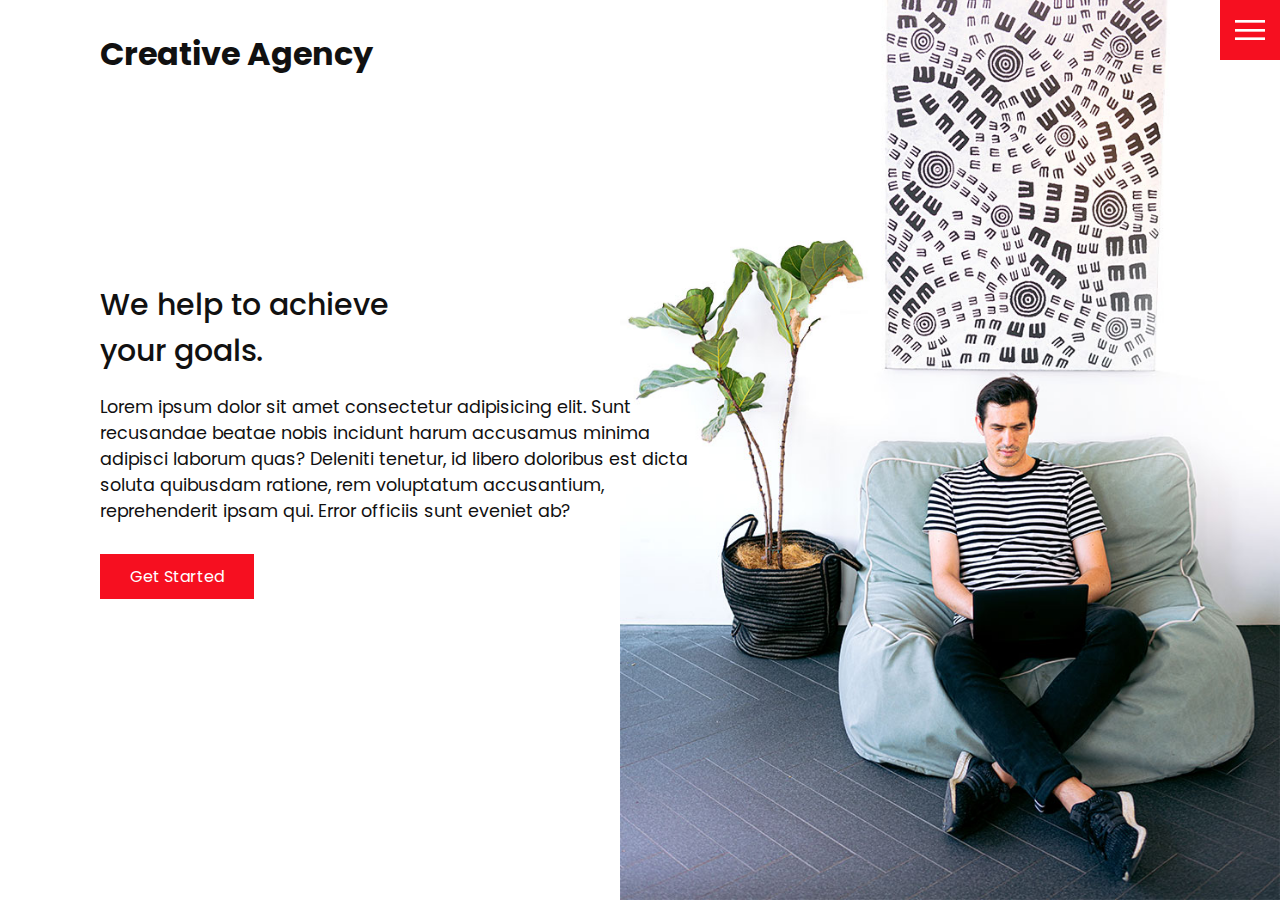
<file: index.html>
<!DOCTYPE html>
<html lang="en">
  <head>
    <meta charset="UTF-8" />
    <meta http-equiv="X-UA-Compatible" content="IE=edge" />
    <meta name="viewport" content="width=device-width, initial-scale=1.0" />
    <title>Creative Agency</title>
    <link rel="stylesheet" href="css/style.css" />
  </head>
  <body>
    <header>
      <div class="logo">Creative Agency</div>
      <div class="toggle"></div>
      <div class="navigation">
        <ul>
          <li><a href="index.html">Home</a></li>
          <li><a href="services.html">Services</a></li>
          <li><a href="work.html">Work</a></li>
          <li><a href="contact.html">Contact</a></li>
        </ul>
        <div class="social-bar">
          <ul>
            <li>
              <a href="https://facebook.com"
                ><img
                  src="images/facebook.png"
                  alt="facebook logo"
                  target="_blank"
              /></a>
            </li>
            <li>
              <a href="https://twitter.com"
                ><img
                  src="images/twitter.png"
                  alt="twitter logo"
                  target="_blank"
              /></a>
            </li>
            <li>
              <a href="https://instagram.com"
                ><img
                  src="images/instagram.png"
                  alt="instagram logo"
                  target="_blank"
              /></a>
            </li>
          </ul>
          <a href="mailto:you@email.com" class="email-icon"
            ><img src="images/email.png" alt="At the rate icon"
          /></a>
        </div>
      </div>
    </header>

    <section class="home">
      <img src="images/home-img.jpg" class="home-img" alt="" />
      <div class="home-content">
        <h1>
          We help to achieve<br />
          your goals.
        </h1>
        <p>
          Lorem ipsum dolor sit amet consectetur adipisicing elit. Sunt
          recusandae beatae nobis incidunt harum accusamus minima adipisci
          laborum quas? Deleniti tenetur, id libero doloribus est dicta soluta
          quibusdam ratione, rem voluptatum accusantium, reprehenderit ipsam
          qui. Error officiis sunt eveniet ab?
        </p>
        <a href="contact.html" class="btn">Get Started</a>
      </div>
    </section>

    <footer></footer>
    <script src="js/script.js"></script>
  </body>
</html>
</file>
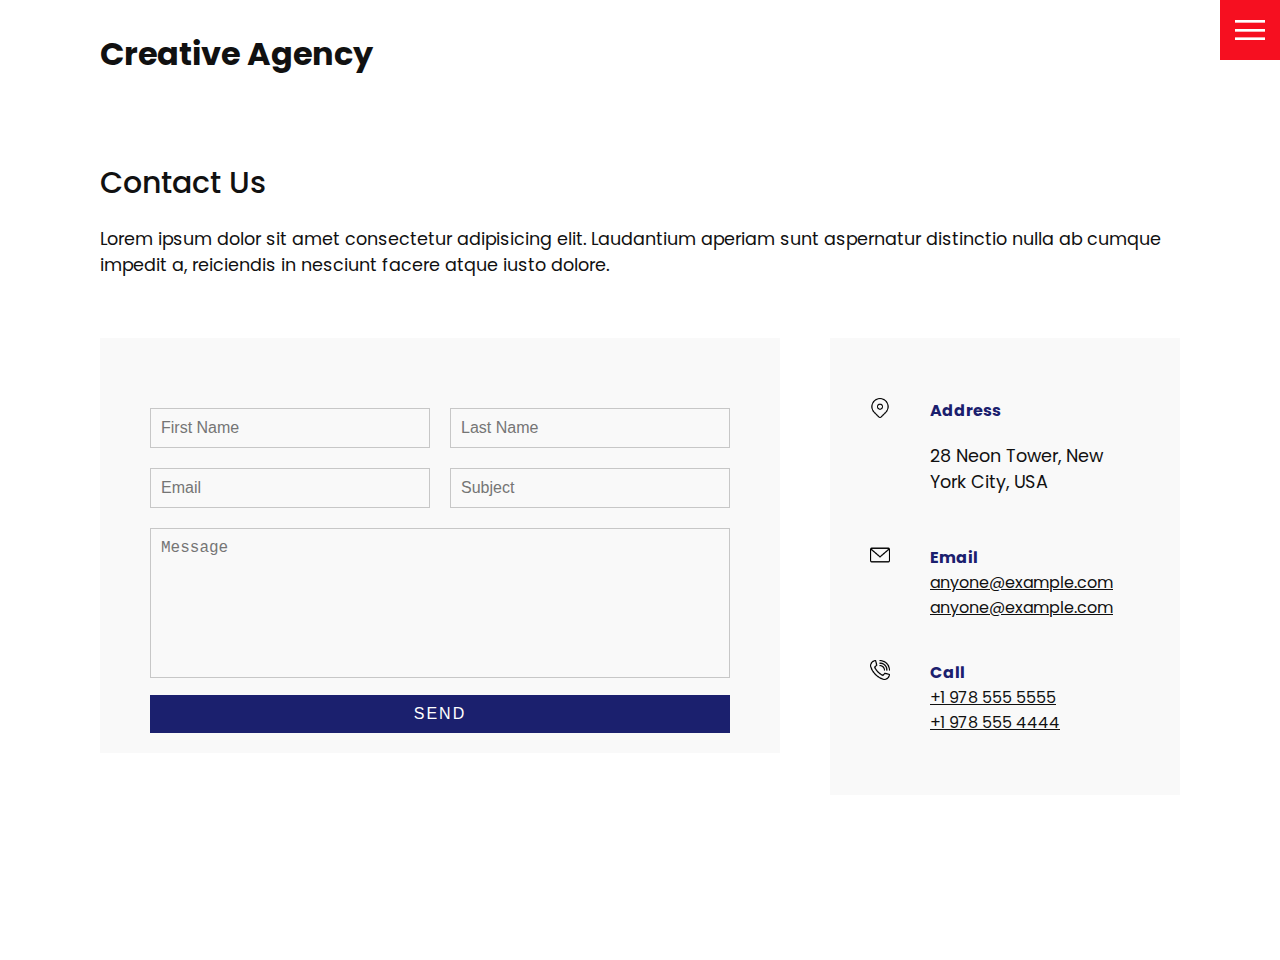
<file: contact.html>
<!DOCTYPE html>
<html lang="en">
  <head>
    <meta charset="UTF-8" />
    <meta http-equiv="X-UA-Compatible" content="IE=edge" />
    <meta name="viewport" content="width=device-width, initial-scale=1.0" />
    <title>Creative Agency</title>
    <link rel="stylesheet" href="css/style.css" />
  </head>
  <body>
    <header>
      <div class="logo">Creative Agency</div>
      <div class="toggle"></div>
      <div class="navigation">
        <ul>
          <li><a href="index.html">Home</a></li>
          <li><a href="services.html">Services</a></li>
          <li><a href="work.html">Work</a></li>
          <li><a href="contact.html">Contact</a></li>
        </ul>
        <div class="social-bar">
          <ul>
            <li>
              <a href="https://facebook.com"
                ><img
                  src="images/facebook.png"
                  alt="facebook logo"
                  target="_blank"
              /></a>
            </li>
            <li>
              <a href="https://twitter.com"
                ><img
                  src="images/twitter.png"
                  alt="twitter logo"
                  target="_blank"
              /></a>
            </li>
            <li>
              <a href="https://instagram.com"
                ><img
                  src="images/instagram.png"
                  alt="instagram logo"
                  target="_blank"
              /></a>
            </li>
          </ul>
          <a href="mailto:you@email.com" class="email-icon"
            ><img src="images/email.png" alt="At the rate icon"
          /></a>
        </div>
      </div>
    </header>

    <section>
      <div class="title">
        <h1>Contact Us</h1>
        <p>
          Lorem ipsum dolor sit amet consectetur adipisicing elit. Laudantium
          aperiam sunt aspernatur distinctio nulla ab cumque impedit a,
          reiciendis in nesciunt facere atque iusto dolore.
        </p>
      </div>
      <div class="contact">
        <div class="contact-form">
          <form>
            <div class="row">
              <div class="input50">
                <input type="text " placeholder="First Name" />
              </div>
              <div class="input50">
                <input type="text " placeholder="Last Name" />
              </div>
            </div>

            <div class="row">
              <div class="input50">
                <input type="email " placeholder="Email" />
              </div>
              <div class="input50">
                <input type="text " placeholder="Subject" />
              </div>
            </div>

            <div class="row">
              <div class="input100">
                <textarea placeholder="Message"></textarea>
              </div>
            </div>
            <div class="row">
              <div class="input100">
                <input type="submit" value="Send" />
              </div>
            </div>
          </form>
        </div>

        <div class="contact-info">
          <div class="info-box">
            <img src="images/address.png" class="contact-icon" alt="" />
            <div class="details">
              <h4>Address</h4>
              <p>28 Neon Tower, New York City, USA</p>
            </div>
          </div>
          <div class="info-box">
            <img src="images/email2.png" class="contact-icon" alt="" />
            <div class="details">
              <h4>Email</h4>
              <a href="emailto:anyone@example.com">anyone@example.com</a>
              <a href="emailto:anyone@example.com">anyone@example.com</a>
            </div>
          </div>
          <div class="info-box">
            <img src="images/call.png" class="contact-icon" alt="" />
            <div class="details">
              <h4>Call</h4>
              <a href="tel:+19875555555">+1 978 555 5555</a><br />
              <a href="tel:+19875554444">+1 978 555 4444</a>
            </div>
          </div>
        </div>
      </div>
    </section>

    <footer></footer>
    <script src="js/script.js"></script>
  </body>
</html>
</file>
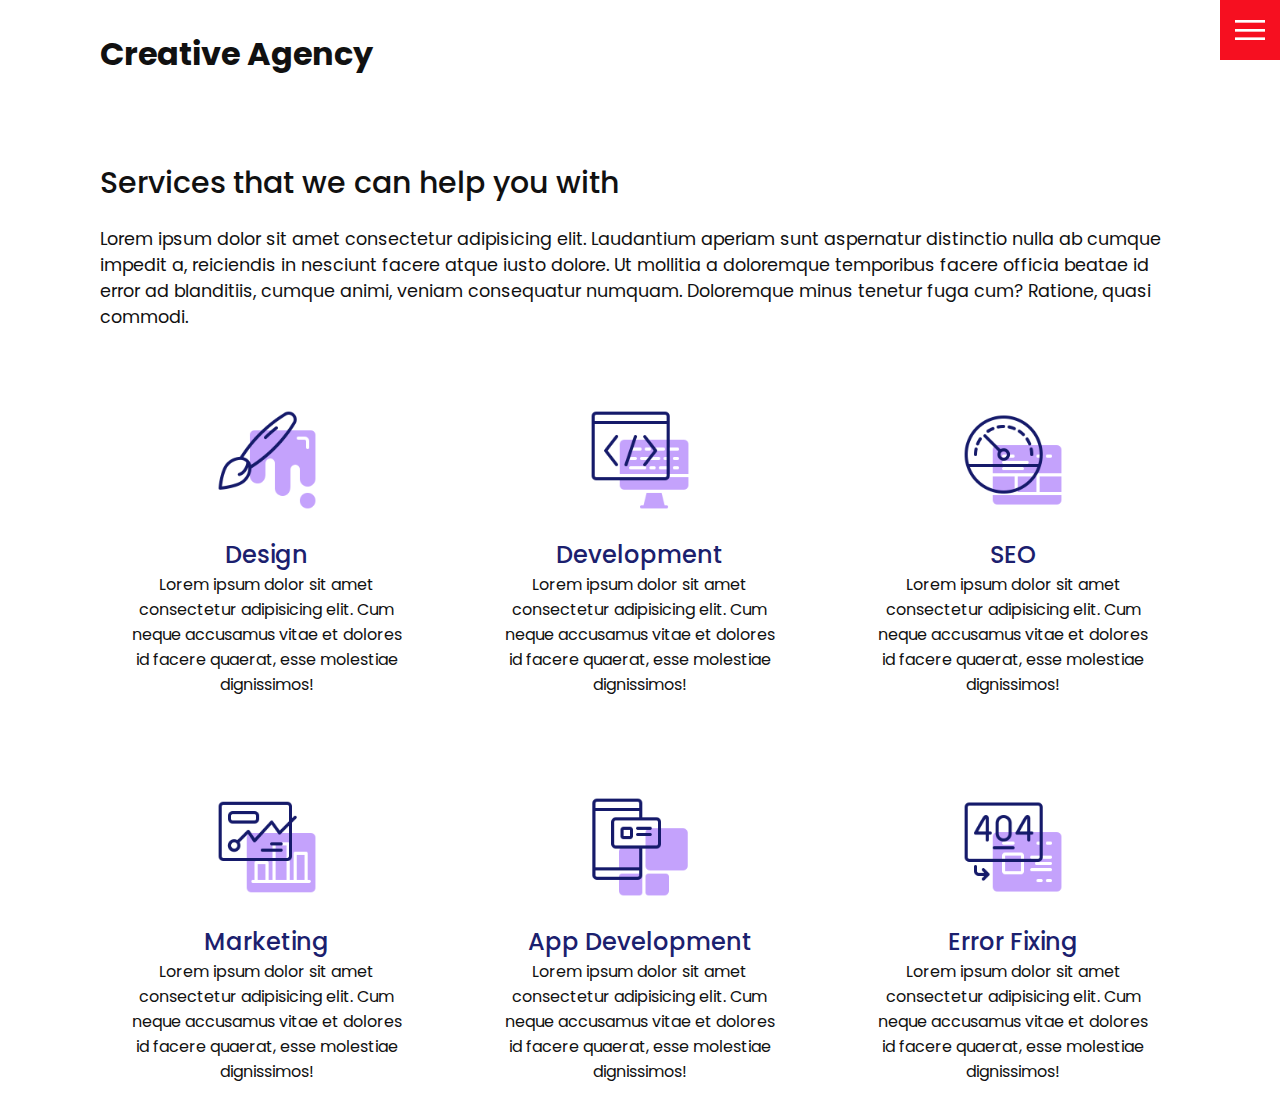
<file: services.html>
<!DOCTYPE html>
<html lang="en">
  <head>
    <meta charset="UTF-8" />
    <meta http-equiv="X-UA-Compatible" content="IE=edge" />
    <meta name="viewport" content="width=device-width, initial-scale=1.0" />
    <title>Creative Agency</title>
    <link rel="stylesheet" href="css/style.css" />
  </head>
  <body>
    <header>
      <div class="logo">Creative Agency</div>
      <div class="toggle"></div>
      <div class="navigation">
        <ul>
          <li><a href="index.html">Home</a></li>
          <li><a href="services.html">Services</a></li>
          <li><a href="work.html">Work</a></li>
          <li><a href="contact.html">Contact</a></li>
        </ul>
        <div class="social-bar">
          <ul>
            <li>
              <a href="https://facebook.com"
                ><img
                  src="images/facebook.png"
                  alt="facebook logo"
                  target="_blank"
              /></a>
            </li>
            <li>
              <a href="https://twitter.com"
                ><img
                  src="images/twitter.png"
                  alt="twitter logo"
                  target="_blank"
              /></a>
            </li>
            <li>
              <a href="https://instagram.com"
                ><img
                  src="images/instagram.png"
                  alt="instagram logo"
                  target="_blank"
              /></a>
            </li>
          </ul>
          <a href="mailto:you@email.com" class="email-icon"
            ><img src="images/email.png" alt="At the rate icon"
          /></a>
        </div>
      </div>
    </header>

    <section>
      <div class="title">
        <h1>Services that we can help you with</h1>
        <p>
          Lorem ipsum dolor sit amet consectetur adipisicing elit. Laudantium
          aperiam sunt aspernatur distinctio nulla ab cumque impedit a,
          reiciendis in nesciunt facere atque iusto dolore. Ut mollitia a
          doloremque temporibus facere officia beatae id error ad blanditiis,
          cumque animi, veniam consequatur numquam. Doloremque minus tenetur
          fuga cum? Ratione, quasi commodi.
        </p>
      </div>
      <div class="services">
        <div class="service">
          <div class="icon">
            <img src="images/001.png" alt="" />
          </div>
          <h2>Design</h2>
          Lorem ipsum dolor sit amet consectetur adipisicing elit. Cum neque
          accusamus vitae et dolores id facere quaerat, esse molestiae
          dignissimos!
        </div>
        <div class="service">
          <div class="icon">
            <img src="images/002.png" alt="" />
          </div>
          <h2>Development</h2>
          Lorem ipsum dolor sit amet consectetur adipisicing elit. Cum neque
          accusamus vitae et dolores id facere quaerat, esse molestiae
          dignissimos!
        </div>
        <div class="service">
          <div class="icon">
            <img src="images/003.png" alt="" />
          </div>
          <h2>SEO</h2>
          Lorem ipsum dolor sit amet consectetur adipisicing elit. Cum neque
          accusamus vitae et dolores id facere quaerat, esse molestiae
          dignissimos!
        </div>
        <div class="service">
          <div class="icon">
            <img src="images/004.png" alt="" />
          </div>
          <h2>Marketing</h2>
          Lorem ipsum dolor sit amet consectetur adipisicing elit. Cum neque
          accusamus vitae et dolores id facere quaerat, esse molestiae
          dignissimos!
        </div>
        <div class="service">
          <div class="icon">
            <img src="images/005.png" alt="" />
          </div>
          <h2>App Development</h2>
          Lorem ipsum dolor sit amet consectetur adipisicing elit. Cum neque
          accusamus vitae et dolores id facere quaerat, esse molestiae
          dignissimos!
        </div>
        <div class="service">
          <div class="icon">
            <img src="images/006.png" alt="" />
          </div>
          <h2>Error Fixing</h2>
          Lorem ipsum dolor sit amet consectetur adipisicing elit. Cum neque
          accusamus vitae et dolores id facere quaerat, esse molestiae
          dignissimos!
        </div>
      </div>
    </section>

    <footer></footer>
    <script src="js/script.js"></script>
  </body>
</html>
</file>
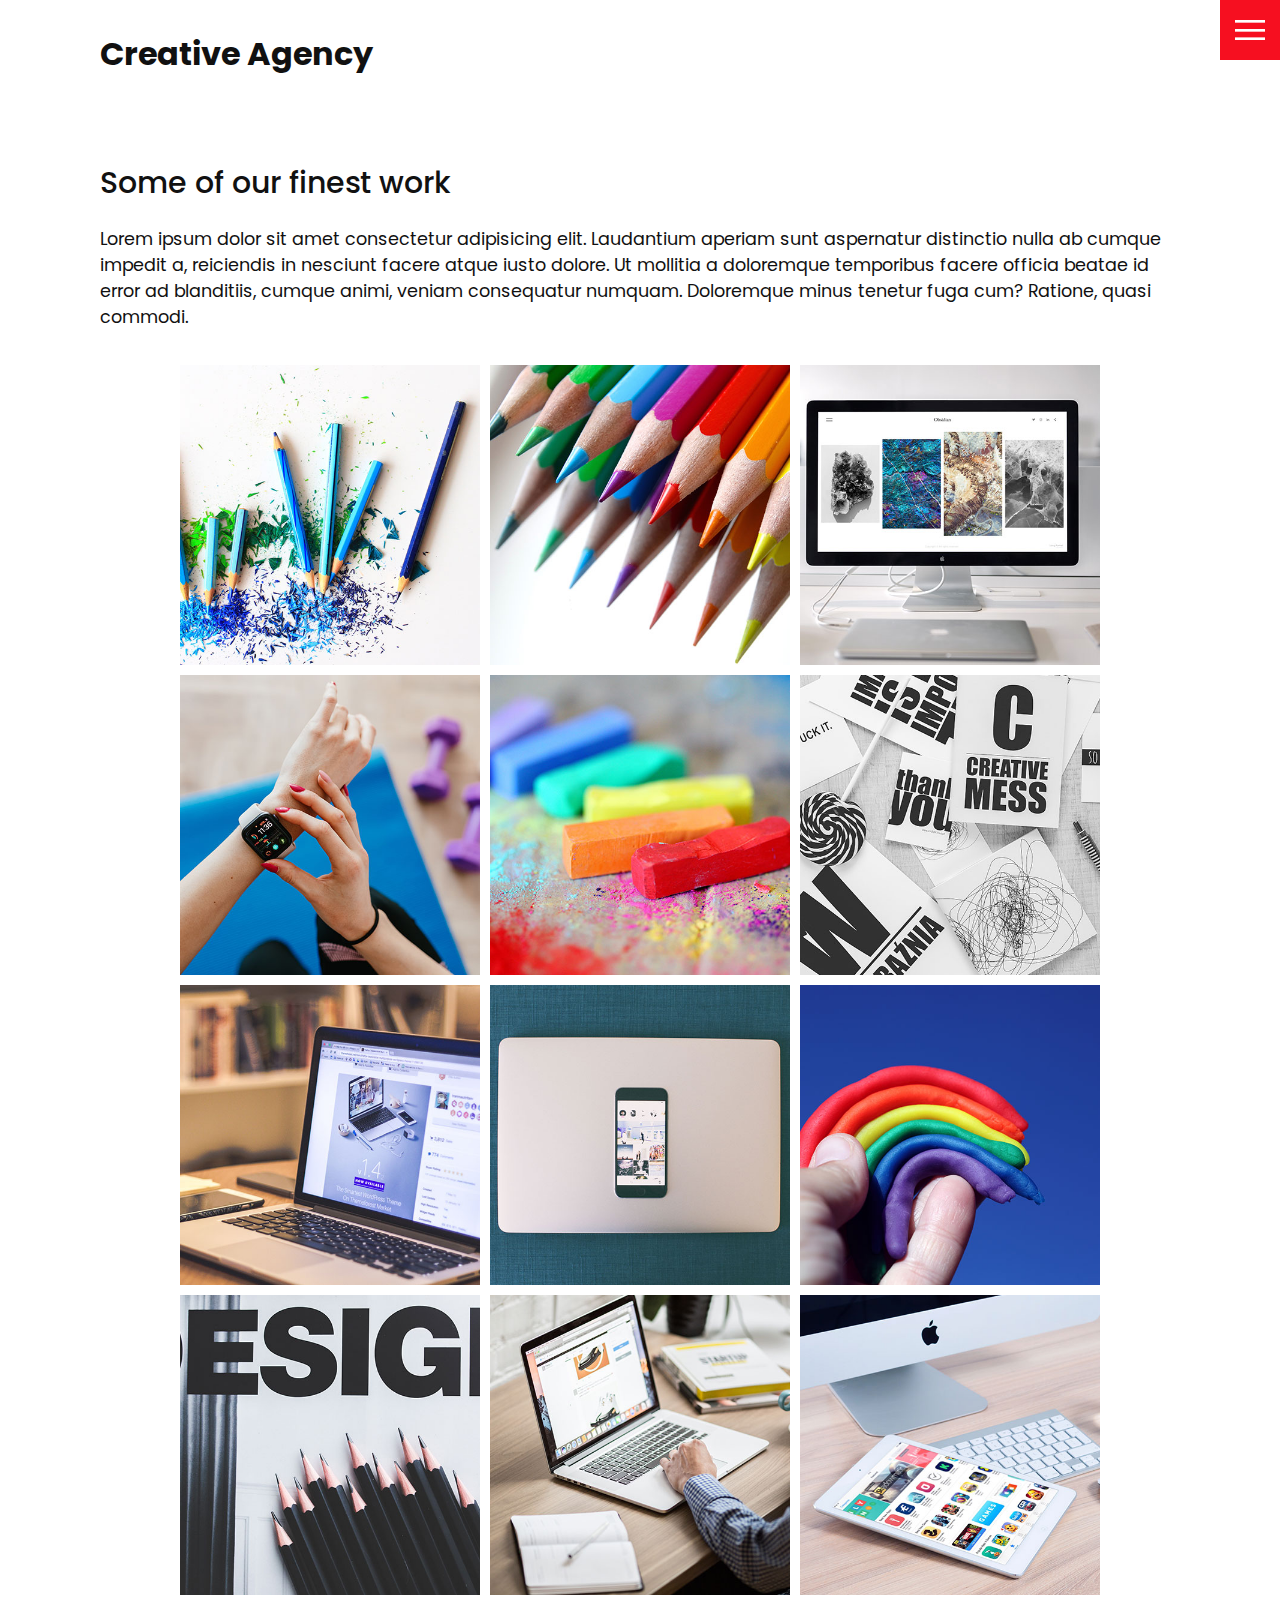
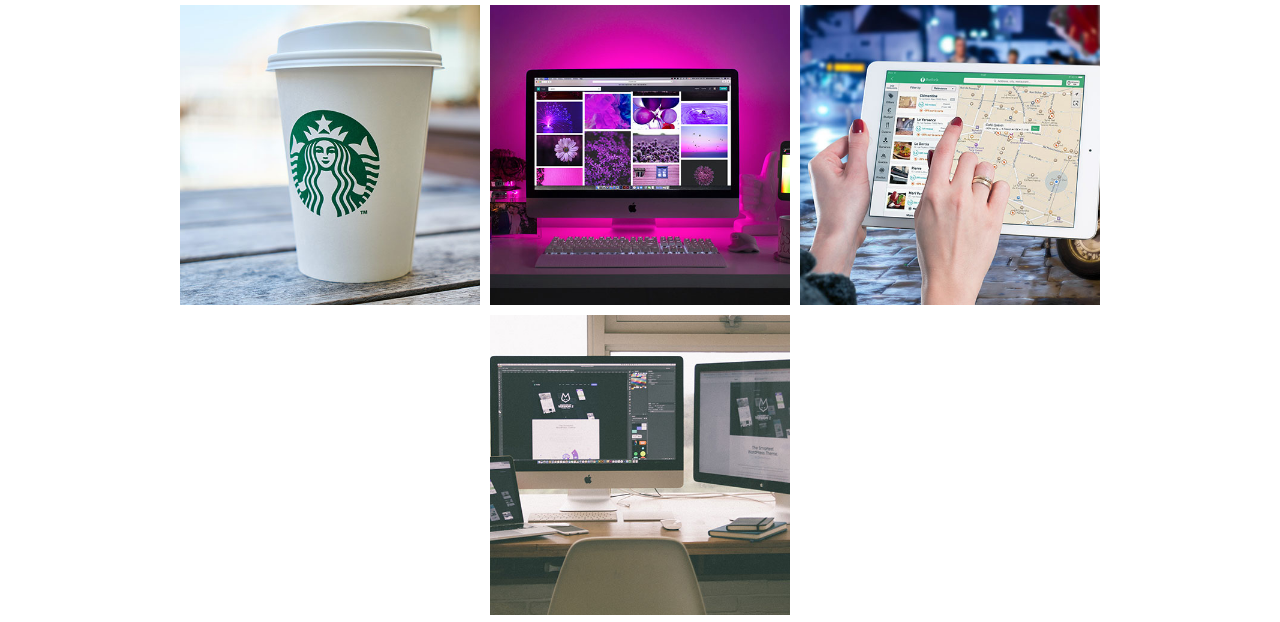
<file: work.html>
<!DOCTYPE html>
<html lang="en">
  <head>
    <meta charset="UTF-8" />
    <meta http-equiv="X-UA-Compatible" content="IE=edge" />
    <meta name="viewport" content="width=device-width, initial-scale=1.0" />
    <title>Creative Agency</title>
    <link rel="stylesheet" href="css/style.css" />
  </head>
  <body>
    <header>
      <div class="logo">Creative Agency</div>
      <div class="toggle"></div>
      <div class="navigation">
        <ul>
          <li><a href="index.html">Home</a></li>
          <li><a href="services.html">Services</a></li>
          <li><a href="work.html">Work</a></li>
          <li><a href="contact.html">Contact</a></li>
        </ul>
        <div class="social-bar">
          <ul>
            <li>
              <a href="https://facebook.com"
                ><img
                  src="images/facebook.png"
                  alt="facebook logo"
                  target="_blank"
              /></a>
            </li>
            <li>
              <a href="https://twitter.com"
                ><img
                  src="images/twitter.png"
                  alt="twitter logo"
                  target="_blank"
              /></a>
            </li>
            <li>
              <a href="https://instagram.com"
                ><img
                  src="images/instagram.png"
                  alt="instagram logo"
                  target="_blank"
              /></a>
            </li>
          </ul>
          <a href="mailto:you@email.com" class="email-icon"
            ><img src="images/email.png" alt="At the rate icon"
          /></a>
        </div>
      </div>
    </header>

    <section>
      <div class="title">
        <h1>Some of our finest work</h1>
        <p>
          Lorem ipsum dolor sit amet consectetur adipisicing elit. Laudantium
          aperiam sunt aspernatur distinctio nulla ab cumque impedit a,
          reiciendis in nesciunt facere atque iusto dolore. Ut mollitia a
          doloremque temporibus facere officia beatae id error ad blanditiis,
          cumque animi, veniam consequatur numquam. Doloremque minus tenetur
          fuga cum? Ratione, quasi commodi.
        </p>
      </div>

      <div class="portfolio">
        <div class="item">
          <img src="images/portfolio-item1.jpg" alt="" />
          <div class="action">
            <a href="#">Launch</a>
          </div>
        </div>
        <div class="item">
          <img src="images/portfolio-item2.jpg" alt="" />
          <div class="action">
            <a href="#">Launch</a>
          </div>
        </div>
        <div class="item">
          <img src="images/portfolio-item3.jpg" alt="" />
          <div class="action">
            <a href="#">Launch</a>
          </div>
        </div>
        <div class="item">
          <img src="images/portfolio-item4.jpg" alt="" />
          <div class="action">
            <a href="#">Launch</a>
          </div>
        </div>
        <div class="item">
          <img src="images/portfolio-item5.jpg" alt="" />
          <div class="action">
            <a href="#">Launch</a>
          </div>
        </div>
        <div class="item">
          <img src="images/portfolio-item6.jpg" alt="" />
          <div class="action">
            <a href="#">Launch</a>
          </div>
        </div>
        <div class="item">
          <img src="images/portfolio-item7.jpg" alt="" />
          <div class="action">
            <a href="#">Launch</a>
          </div>
        </div>
        <div class="item">
          <img src="images/portfolio-item8.jpg" alt="" />
          <div class="action">
            <a href="#">Launch</a>
          </div>
        </div>
        <div class="item">
          <img src="images/portfolio-item9.jpg" alt="" />
          <div class="action">
            <a href="#">Launch</a>
          </div>
        </div>
        <div class="item">
          <img src="images/portfolio-item10.jpg" alt="" />
          <div class="action">
            <a href="#">Launch</a>
          </div>
        </div>
        <div class="item">
          <img src="images/portfolio-item11.jpg" alt="" />
          <div class="action">
            <a href="#">Launch</a>
          </div>
        </div>
        <div class="item">
          <img src="images/portfolio-item12.jpg" alt="" />
          <div class="action">
            <a href="#">Launch</a>
          </div>
        </div>
        <div class="item">
          <img src="images/portfolio-item13.jpg" alt="" />
          <div class="action">
            <a href="#">Launch</a>
          </div>
        </div>
        <div class="item">
          <img src="images/portfolio-item14.jpg" alt="" />
          <div class="action">
            <a href="#">Launch</a>
          </div>
        </div>
        <div class="item">
          <img src="images/portfolio-item15.jpg" alt="" />
          <div class="action">
            <a href="#">Launch</a>
          </div>
        </div>
        <div class="item">
          <img src="images/portfolio-item16.jpg" alt="" />
          <div class="action">
            <a href="#">Launch</a>
          </div>
        </div>
      </div>
    </section>

    <footer></footer>
    <script src="js/script.js"></script>
  </body>
</html>
</file>
<file: css/style.css>
@import url("https://fonts.googleapis.com/css2?family=Poppins:wght@200;300;400;500;600;700;800;900&display=swap");

:root {
  --primary-color: #f60f20;
  --secondary-color: #1b206e;
}

/* Global */

* {
  margin: 0;
  padding: 0;
  box-sizing: border-box;
}

html,
body {
  font-family: "Poppins", sans-serif;
  color: #111;
}

h1 {
  font-size: 30px;
  font-weight: 500;
}

p {
  margin: 20px 0 10px;
  font-size: 1.1rem;
}

section {
  display: flex;
  flex-direction: column;
  height: 100vh;
  align-items: center;
  padding: 100px;
  margin-top: 60px;
}

section.home {
  flex-direction: row;
  margin-top: 0;
}

/* Buttons */

.btn {
  display: inline-block;
  background-color: var(--primary-color);
  color: #fff;
  text-decoration: none;
  padding: 10px 30px;
  margin: 20px 0;
  cursor: pointer;
  border: 0;
}

.btn:hover {
  transform: scale(0.98);
}

.logo {
  position: absolute;
  top: 30px;
  left: 100px;
  font-size: 2rem;
  font-weight: 700;
  z-index: 20;
}

/* Toggle */

.toggle {
  position: fixed;
  top: 0;
  right: 0;
  width: 60px;
  height: 60px;
  background: var(--primary-color) url("../images/menu.png");
  z-index: 20;
  background-repeat: no-repeat;
  background-position: center;
  background-size: 30px;
  cursor: pointer;
}

.toggle.active {
  background: var(--primary-color) url("../images/close.png");
  z-index: 20;
  background-repeat: no-repeat;
  background-position: center;
  background-size: 25px;
  cursor: pointer;
}

/* Navigation */

.navigation {
  position: fixed;
  top: 0;
  left: 100%;
  width: 100%;
  height: 100%;
  background-color: #fff;
  z-index: 15;
  display: flex;
  justify-content: center;
  align-items: center;
}

.navigation.active {
  left: 0;
}

.navigation ul {
  position: relative;
}

.navigation ul li {
  position: relative;
  list-style: none;
  text-align: center;
}

.navigation ul li a {
  font-size: 2.2rem;
  color: #111;
  text-decoration: none;
  font-weight: 300;
}

.navigation ul li a:hover {
  color: var(--primary-color);
}

.navigation .social-bar {
  position: absolute;
  top: 0;
  left: 0;
  width: 60px;
  height: 100%;
  display: flex;
  justify-content: center;
  align-items: center;
}

.navigation .social-bar a {
  display: inline-block;
  transform: scale(0.5);
}

.navigation .email-icon {
  position: absolute;
  bottom: 20px;
  transform: scale(0.5);
}

/* Homepage */

.home-content {
  position: relative;
  z-index: 10;
  max-width: 600px;
}

.home-img {
  position: absolute;
  right: 0;
  bottom: 0;
  height: 110%;
}

/* Services page */

.services {
  margin-top: 40px;
  display: grid;
  grid-template-columns: repeat(3, 1fr);
  gap: 40px;
  text-align: center;
}

.services .service {
  padding: 30px;
}

.services .service:hover {
  box-shadow: 0 10px 30px rgba(0, 0, 0, 0.1);
}

.services .service h2 {
  font-size: 24px;
  font-weight: 500;
  margin-top: 20px;
  color: var(--secondary-color);
}

.icon img {
  max-width: 100px;
}

/* Work Page */

.portfolio {
  display: flex;
  flex-wrap: wrap;
  margin-top: 20px;
  justify-content: center;
}

.portfolio .item {
  position: relative;
  width: 300px;
  height: 300px;
  margin: 5px;
}

.portfolio .item img {
  width: 100%;
  height: 100%;
}

.portfolio .item .action {
  position: absolute;
  top: 0;
  left: 0;
  height: 100%;
  width: 100%;
  background: rgba(0, 0, 0, 0.8);
  display: flex;
  justify-content: center;
  align-items: center;
  opacity: 0;
  transition: all 0.5s ease-in;
}

.portfolio .item .action:hover {
  opacity: 1;
}

.portfolio .item .action a {
  display: inline-block;
  color: #fff;
  border: 1px solid #fff;
  text-decoration: none;
  padding: 5px 15px;
}

/* Contact Page */

.contact {
  position: relative;
  width: 100%;
  margin-top: 50px;
  display: flex;
  justify-content: space-between;
  align-items: flex-start;
}

.contact-form {
  position: relative;
  background: #f9f9f9;
  width: calc(100% - 400px);
  padding: 60px 40px 20px;
}

.contact-form form {
  width: 100%;
}

.contact-form .row {
  display: flex;
  width: 100%;
}

.contact-form .input50 {
  width: 50%;
  margin: 0 10px;
}

.contact-form .input100 {
  width: 100%;
  margin: 0 10px;
}

.contact-form .row input,
.contact-form .row textarea {
  position: relative;
  border: 1px solid rgba(0, 0, 0, 0.2);
  color: #111;
  padding: 10px;
  width: 100%;
  outline: none;
  background: transparent;
  font-size: 16px;
  font-weight: 300;
  margin: 10px 0;
  resize: none;
}

.contact-form .row textarea {
  height: 150px;
}

.contact-form .row input[type="submit"] {
  background-color: var(--secondary-color);
  color: #fff;
  letter-spacing: 2px;
  text-transform: uppercase;
  margin: 0;
  border: none;
  font-weight: 300;
  cursor: pointer;
}

.contact-info {
  background-color: #f9f9f9;
  width: 350px;
  padding: 60px 40px 20px;
}

.contact-info .info-box {
  display: flex;
  align-items: flex-start;
  margin-bottom: 40px;
}

.contact-info .info-box .contact-icon {
  width: 20px;
  margin-right: 40px;
}

.contact-info .info-box .details h4 {
  color: var(--secondary-color);
}

.contact-info .info-box .details p,
.contact-info .info-box .details a {
  color: #111;
}

/* Media Queries */

@media (max-width: 1068px) {
  .home-img {
    display: none;
  }

  .logo {
    top: 10px;
    left: 40px;
    font-size: 1.5rem;
  }

  section {
    padding: 100px 40px;
  }

  .navigation ul li a {
    font-size: 2rem;
  }

  .services {
    grid-template-columns: repeat(2, 1fr);
  }

  .contact {
    display: grid;
    grid-template-columns: 1fr;
    gap: 20px;
  }

  .contact-form,
  .contact-info,
  .contact .input50 {
    width: 100%;
  }

  .contact-form .row {
    display: grid;
    grid-template-columns: 1fr;
  }
}

@media (max-width: 768px) {
  .services {
    grid-template-columns: 1fr;
  }

  .services .service {
    box-shadow: 0 10px 30px rgba(0, 0, 0, 0.1);
  }
}
</file>
